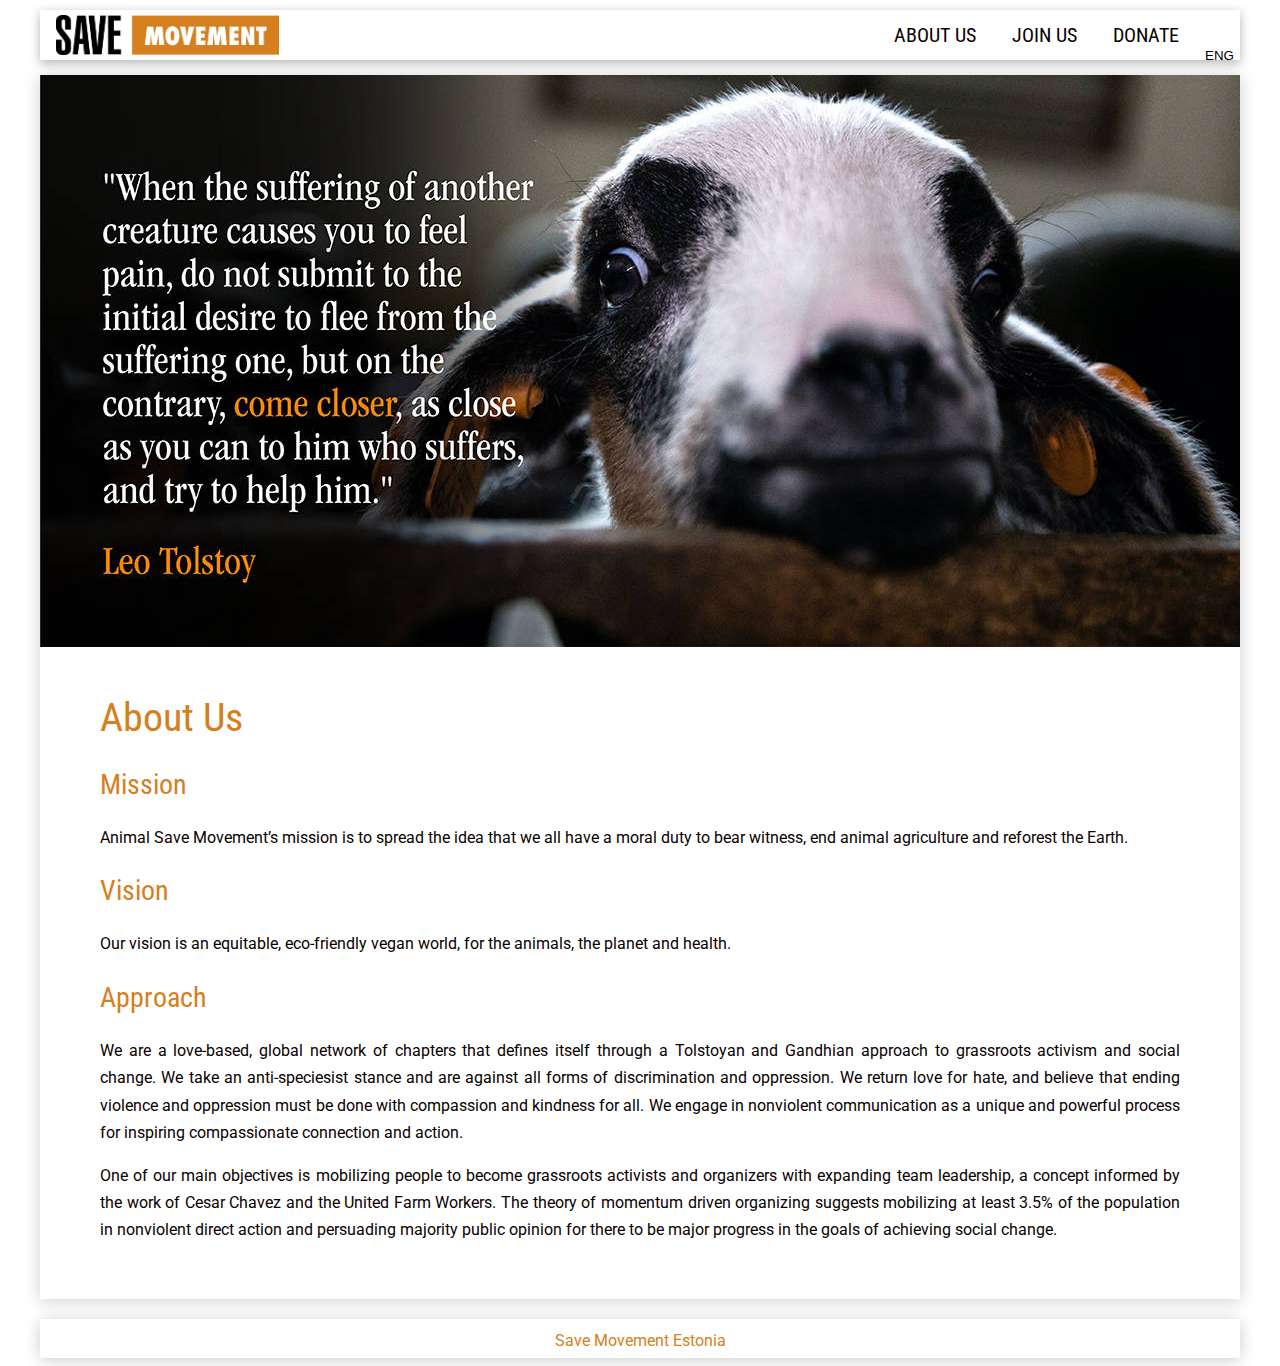
<file: index.html>
<head>
    <meta charset="utf-8">
    <meta name="viewport" content="width=device-width, initial-scale=1.0">
    <link rel="stylesheet" href="index.css">
    <link href='https://fonts.googleapis.com/css?family=Roboto+Condensed:300' rel='stylesheet' type='text/css'>
    <link href='https://fonts.googleapis.com/css?family=Roboto+Condensed:400' rel='stylesheet' type='text/css'>
    <link href='https://fonts.googleapis.com/css?family=Roboto:400' rel='stylesheet' type='text/css'>

    <title>Save Movement Estonia</title>
</head>
<body> 
<div class="content">
    <div class="topnav">
        <a href="index.html">
            <img class="logo" src="assets/logo.png" alt="Save Movement">
        </a>
        <div class="topnav-right">
            <div class="dropdown">
                <a class="dropbtn dropbtn-normal" href="about-us.html">ABOUT US</a>
                <div class="dropdown-content dropdown-content-aboutus">
                    <a href="our-demands.html">OUR DEMANDS</a><br>
                    <a href="core-values.html">CORE VALUES</a><br>
                    <a href="code-of-conduct.html">CODE OF CONDUCT</a>
                </div>
            </div> 
            <div class="dropdown">
                <a class="dropbtn dropbtn-normal" href="join-us.html">JOIN US</a>
                <div class="dropdown-content dropdown-content-joinus">
                    <a href="animal-save.html">ANIMAL SAVE</a><br>
                    <a href="climate-save.html">CLIMATE SAVE</a><br>
                    <a href="health-save.html">HEALTH SAVE</a>
                </div>
            </div>
            <div class="dropdown">
                <a class="dropbtn dropbtn-normal" href="donate.html">DONATE</a>
            </div>
            <div class="dropdown">
                <button class="dropbtn dropbtn-language">ENG</button>
                <div class="dropdown-content dropdown-content-language">
                    <a href="est/est.html">EST</a><br>
                    <a href="rus/rus.html">RUS</a>
                </div>
            </div> 
        </div>
    </div>
    <div class="page-body">
        <img src="assets/about-us/topimg.jpg" class="page-img" alt="Top Image">
        <div class="page-content">
            <div class="filler2"></div>
            <h1>About Us</h1> 
            <h2>Mission</h2>
            <p>Animal Save Movement’s mission is to spread the idea that we all have a 
            moral duty to bear witness, end animal agriculture and reforest the Earth.</p>
            <h2>Vision</h2>
            <p>Our vision is an equitable, eco-friendly vegan world, for the animals, the planet and health.</p>
            <h2>Approach</h2>
            <p>We are a love-based, global network of chapters that defines itself through a Tolstoyan and 
            Gandhian approach to grassroots activism and social change. We take an anti-speciesist stance 
            and are against all forms of discrimination and oppression. We return love for hate, and believe 
            that ending violence and oppression must be done with compassion and kindness for all. We 
            engage in nonviolent communication as a unique and powerful process for inspiring compassionate 
            connection and action.</p>
            <p>One of our main objectives is mobilizing people to become grassroots activists and organizers with 
            expanding team leadership, a concept informed by the work of Cesar Chavez and the United Farm Workers. 
            The theory of momentum driven organizing suggests mobilizing at least 3.5% of the population in 
            nonviolent direct action and persuading majority public opinion for there to be major progress 
            in the goals of achieving social change.</p>
            <div class="filler2"></div>
            <div class="filler2"></div>
        </div>
    </div>
    <div class="footer">
        <div class="footer-text">
            <a href="index.html">Save Movement Estonia</a>
        </div>
    </div>
</div>
</body>
</file>
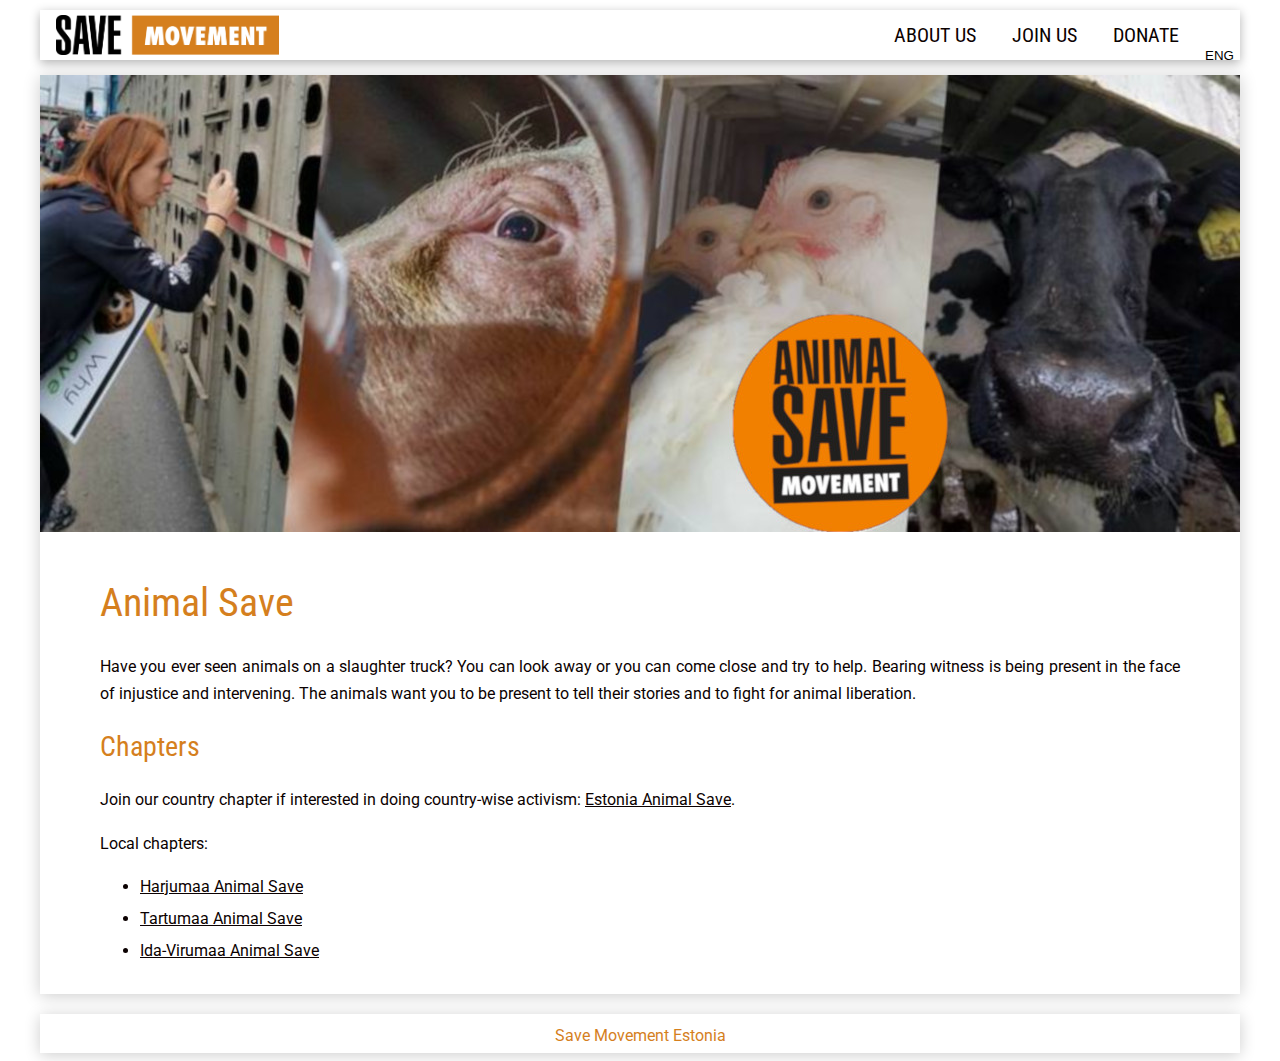
<file: animal-save.html>
<head>
    <meta charset="utf-8">
    <meta name="viewport" content="width=device-width, initial-scale=1.0">
    <link rel="stylesheet" href="index.css">
    <link href='https://fonts.googleapis.com/css?family=Roboto+Condensed:300' rel='stylesheet' type='text/css'>
    <link href='https://fonts.googleapis.com/css?family=Roboto+Condensed:400' rel='stylesheet' type='text/css'>
    <link href='https://fonts.googleapis.com/css?family=Roboto:400' rel='stylesheet' type='text/css'>

    <title>Save Movement Estonia</title>
</head>
<body> 
<div class="content">
    <div class="topnav">
        <a href="index.html">
            <img class="logo" src="assets/logo.png" alt="Save Movement">
        </a>
        <div class="topnav-right">
            <div class="dropdown">
                <a class="dropbtn dropbtn-normal" href="index.html">ABOUT US</a>
                <div class="dropdown-content dropdown-content-aboutus">
                    <a href="our-demands.html">OUR DEMANDS</a><br>
                    <a href="core-values.html">CORE VALUES</a><br>
                    <a href="code-of-conduct.html">CODE OF CONDUCT</a>
                </div>
            </div> 
            <div class="dropdown">
                <a class="dropbtn dropbtn-normal" href="join-us.html">JOIN US</a>
                <div class="dropdown-content dropdown-content-joinus">
                    <a href="animal-save.html">ANIMAL SAVE</a><br>
                    <a href="climate-save.html">CLIMATE SAVE</a><br>
                    <a href="health-save.html">HEALTH SAVE</a>
                </div>
            </div>
            <div class="dropdown">
                <a class="dropbtn dropbtn-normal" href="donate.html">DONATE</a>
            </div>
            <div class="dropdown">
                <button class="dropbtn dropbtn-language">ENG</button>
                <div class="dropdown-content dropdown-content-language">
                    <a href="est/est.html">EST</a><br>
                    <a href="rus/rus.html">RUS</a>
                </div>
            </div> 
        </div>
    </div>
    <div class="page-body">
        <img src="assets/join-us/topimg2.jpg" class="page-img" alt="Top Image">
        <div class="page-content">
            <div class="filler2"></div>
            <h1>Animal Save</h1>
            <p>Have you ever seen animals on a slaughter truck? You can look away or you can come close and try to help.
            Bearing witness is being present in the face of injustice and intervening. The animals want you to be present 
            to tell their stories and to fight for animal liberation.</p>
            <h2>Chapters</h2>
            <p>Join our country chapter if interested in doing country-wise activism: <a href="https://www.facebook.com/groups/360674252327394/">Estonia Animal Save</a>.</p>
            <p>Local chapters:</p>
            <ul class="font16 bmargin10">
                <li class="bmargin5"><a href="https://www.facebook.com/groups/546748536768810/">Harjumaa Animal Save</a></li>
                <li class="bmargin5"><a href="https://www.facebook.com/groups/343475607447198/">Tartumaa Animal Save</a></li>
                <li class="bmargin5"><a href="https://www.facebook.com/groups/1889071734604486/">Ida-Virumaa Animal Save</a></li>
            </ul>
            <div class="filler2"></div>
        </div>
    </div>
    <div class="footer">
        <div class="footer-text" >
            <a href="index.html">Save Movement Estonia</a>
        </div>
    </div>
</div>
</body>
</file>
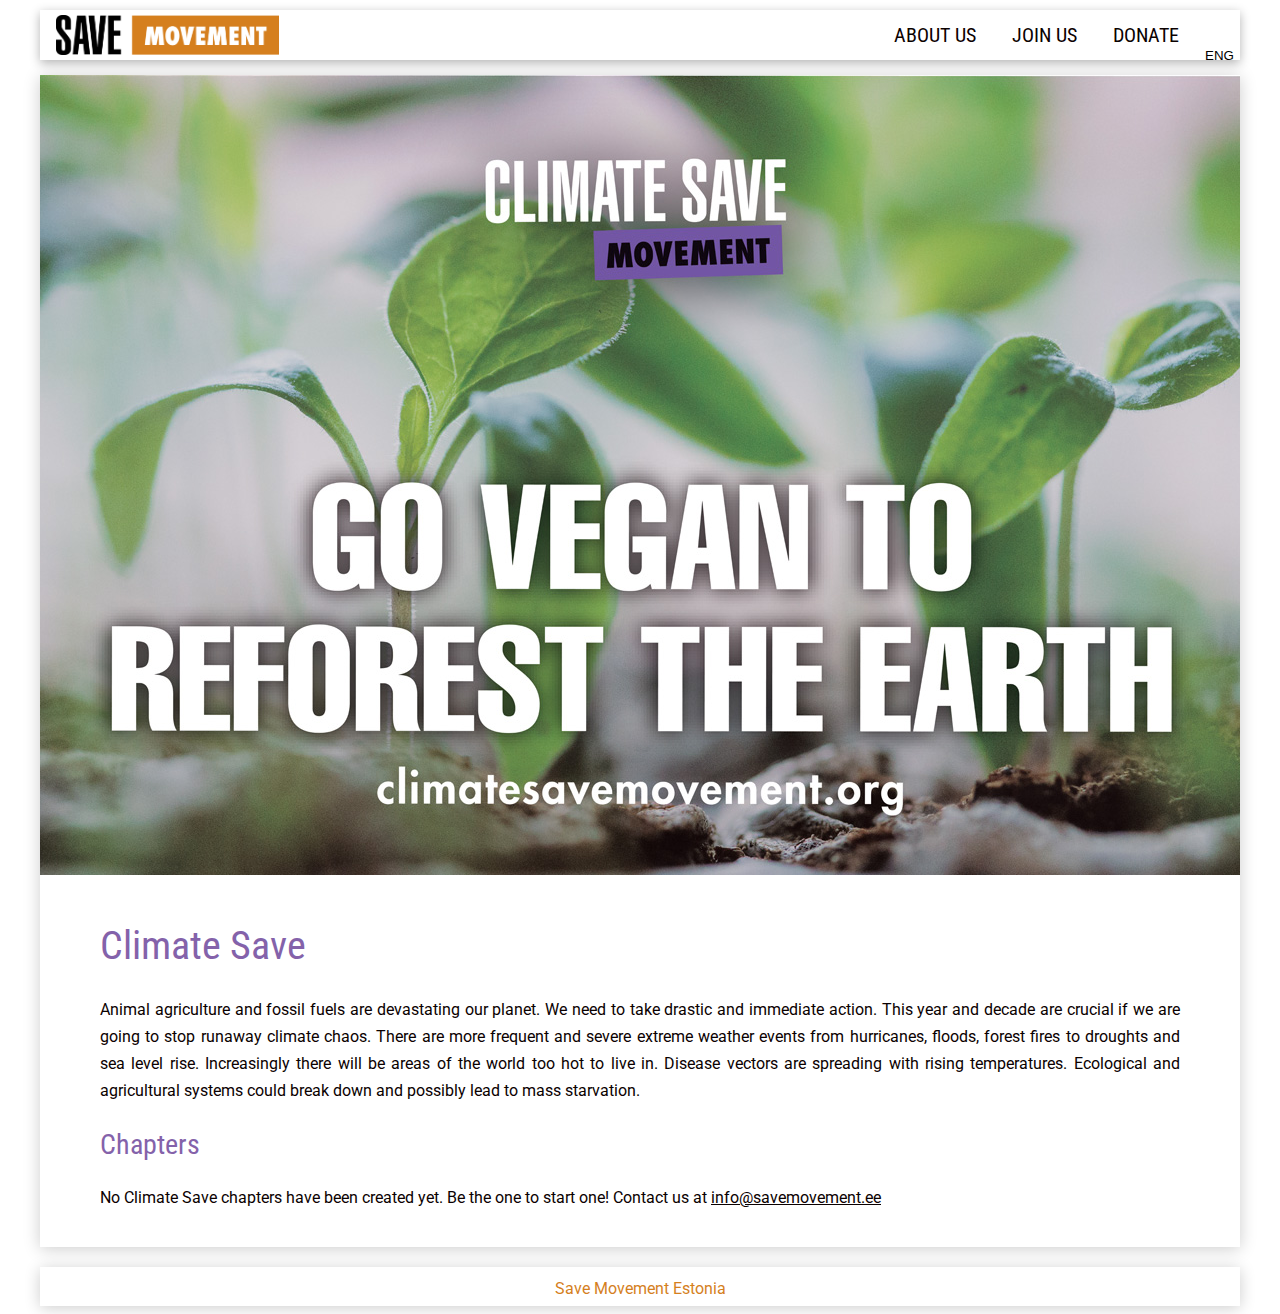
<file: climate-save.html>
<head>
    <meta charset="utf-8">
    <meta name="viewport" content="width=device-width, initial-scale=1.0">
    <link rel="stylesheet" href="index.css">
    <link href='https://fonts.googleapis.com/css?family=Roboto+Condensed:300' rel='stylesheet' type='text/css'>
    <link href='https://fonts.googleapis.com/css?family=Roboto+Condensed:400' rel='stylesheet' type='text/css'>
    <link href='https://fonts.googleapis.com/css?family=Roboto:400' rel='stylesheet' type='text/css'>

    <title>Save Movement Estonia</title>
</head>
<body> 
<div class="content">
    <div class="topnav">
        <a href="index.html">
            <img class="logo" src="assets/logo.png" alt="Save Movement">
        </a>
        <div class="topnav-right">
            <div class="dropdown">
                <a class="dropbtn dropbtn-normal" href="index.html">ABOUT US</a>
                <div class="dropdown-content dropdown-content-aboutus">
                    <a href="our-demands.html">OUR DEMANDS</a><br>
                    <a href="core-values.html">CORE VALUES</a><br>
                    <a href="code-of-conduct.html">CODE OF CONDUCT</a>
                </div>
            </div> 
            <div class="dropdown">
                <a class="dropbtn dropbtn-normal" href="join-us.html">JOIN US</a>
                <div class="dropdown-content dropdown-content-joinus">
                    <a href="animal-save.html">ANIMAL SAVE</a><br>
                    <a href="climate-save.html">CLIMATE SAVE</a><br>
                    <a href="health-save.html">HEALTH SAVE</a>
                </div>
            </div>
            <div class="dropdown">
                <a class="dropbtn dropbtn-normal" href="donate.html">DONATE</a>
            </div>
            <div class="dropdown">
                <button class="dropbtn dropbtn-language">ENG</button>
                <div class="dropdown-content dropdown-content-language">
                    <a href="est/est.html">EST</a><br>
                    <a href="rus/rus.html">RUS</a>
                </div>
            </div> 
        </div>
    </div>
    <div class="page-body">
        <img src="assets/join-us/topimg3.jpg" class="page-img" alt="Top Image">
        <div class="page-content">
            <div class="filler2"></div>
            <h1 class="purple">Climate Save</h1>
            <p>Animal agriculture and fossil fuels are devastating our planet. We need 
            to take drastic and immediate action. This year and decade are crucial if 
            we are going to stop runaway climate chaos. There are more frequent and 
            severe extreme weather events from hurricanes, floods, forest fires to droughts 
            and sea level rise. Increasingly there will be areas of the world too hot to live in. 
            Disease vectors are spreading with rising temperatures. Ecological and agricultural 
            systems could break down and possibly lead to mass starvation.</p>
            <h2 class="purple">Chapters</h2>
            <p>No Climate Save chapters have been created yet. Be the one to start one! Contact us at <a href = "mailto: info@savemovement.ee">info@savemovement.ee</a></p>
            <div class="filler2"></div>
        </div>
    </div>
    <div class="footer">
        <div class="footer-text" >
            <a href="index.html">Save Movement Estonia</a>
        </div>
    </div>
</div>
</body>
</file>
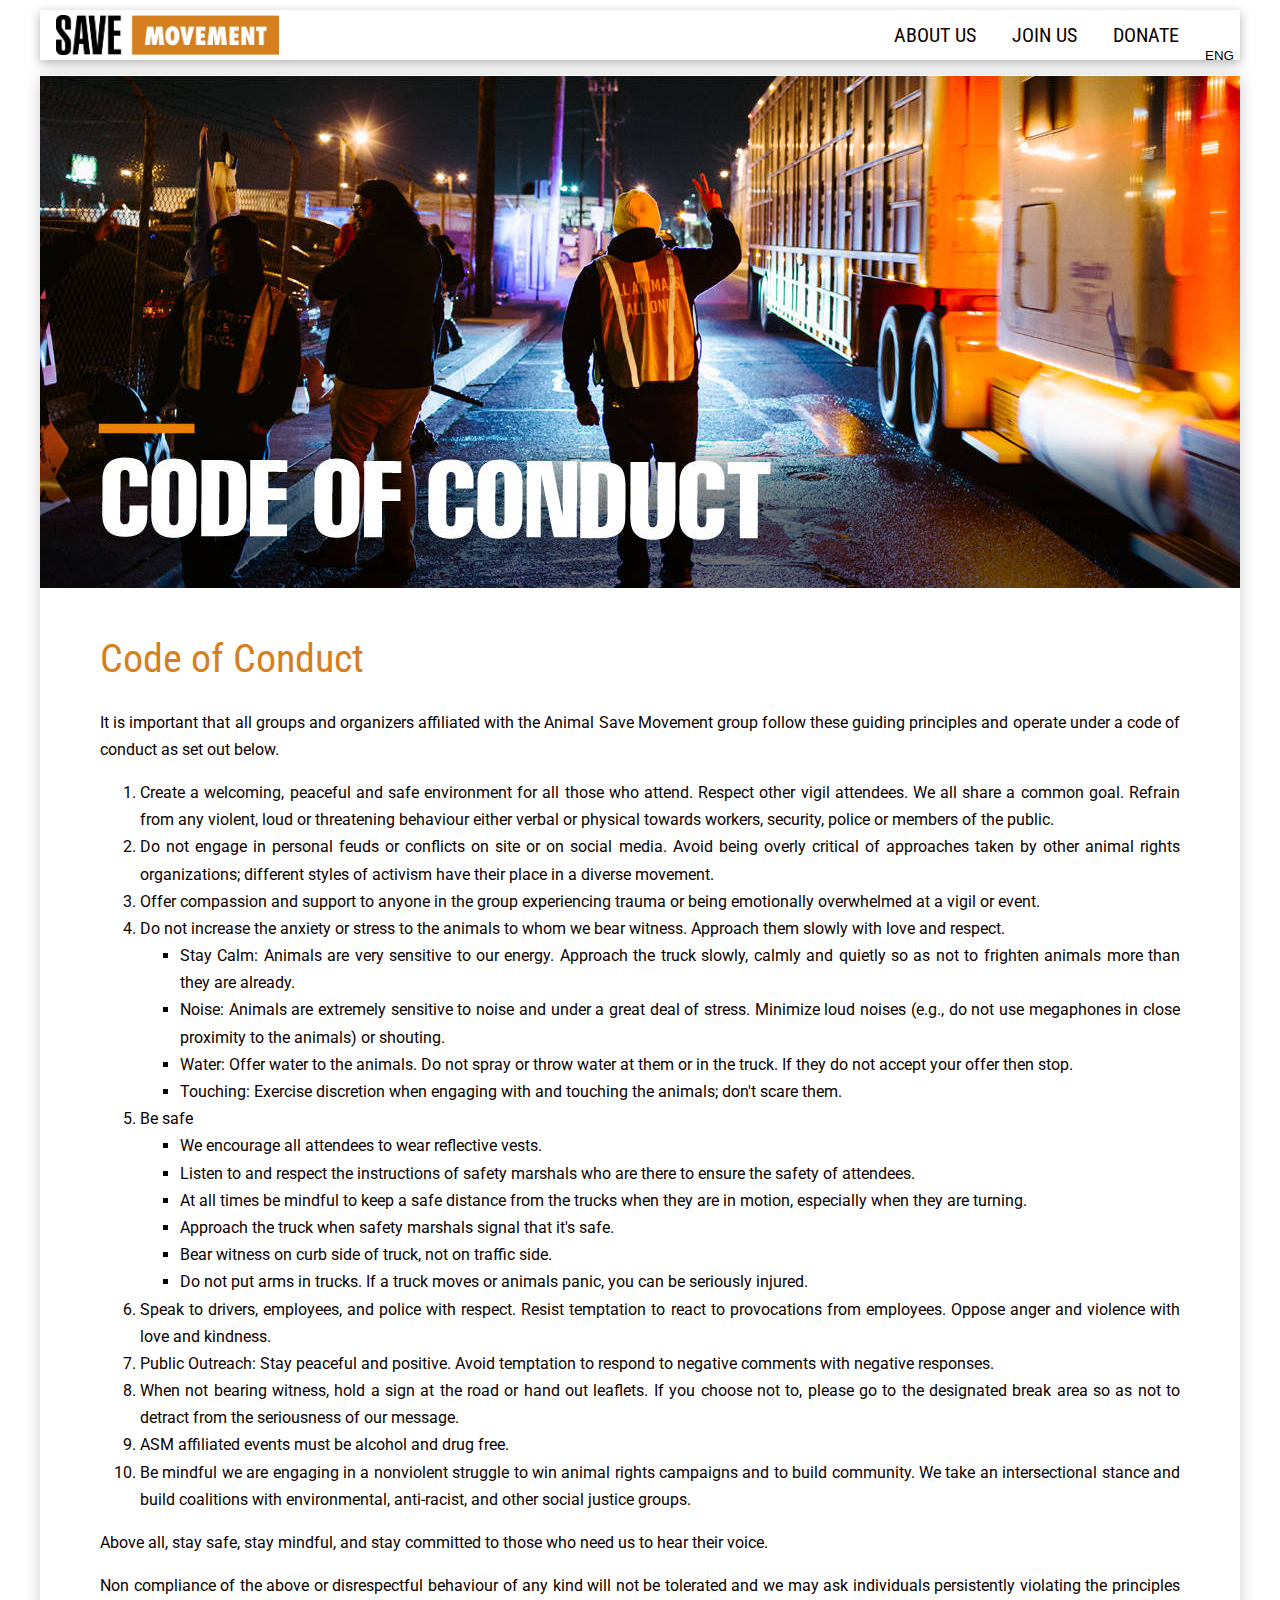
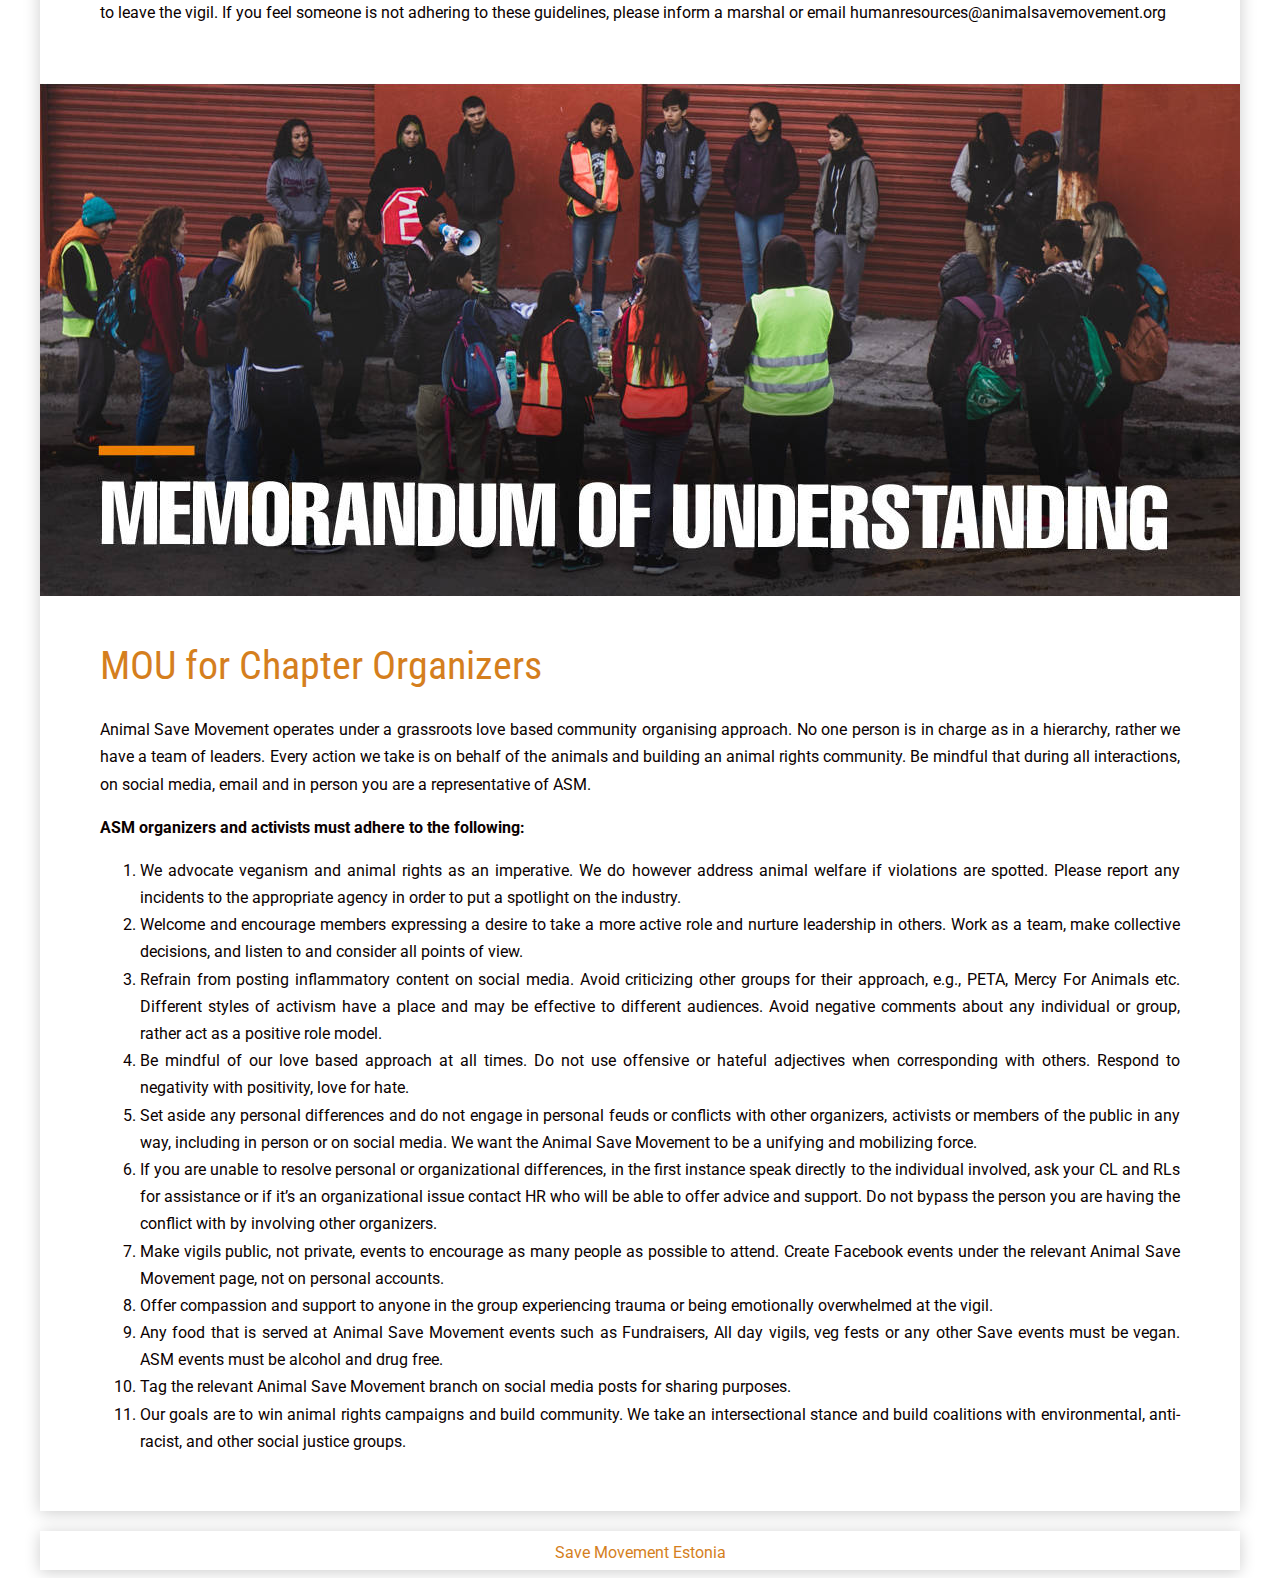
<file: code-of-conduct.html>
<head>
    <meta charset="utf-8">
    <meta name="viewport" content="width=device-width, initial-scale=1.0">
    <link rel="stylesheet" href="index.css">
    <link href='https://fonts.googleapis.com/css?family=Roboto+Condensed:300' rel='stylesheet' type='text/css'>
    <link href='https://fonts.googleapis.com/css?family=Roboto+Condensed:400' rel='stylesheet' type='text/css'>
    <link href='https://fonts.googleapis.com/css?family=Roboto:400' rel='stylesheet' type='text/css'>
    <link href="https://fonts.googleapis.com/css2?family=Roboto:wght@700&display=swap" rel="stylesheet"> 
    <title>Save Movement Estonia</title>
</head>
<body> 
<div class="content">
    <div class="topnav">
        <a href="index.html">
            <img class="logo" src="assets/logo.png" alt="Save Movement">
        </a>
        <div class="topnav-right">
            <div class="dropdown">
                <a class="dropbtn dropbtn-normal" href="index.html">ABOUT US</a>
                <div class="dropdown-content dropdown-content-aboutus">
                    <a href="our-demands.html">OUR DEMANDS</a><br>
                    <a href="core-values.html">CORE VALUES</a><br>
                    <a href="code-of-conduct.html">CODE OF CONDUCT</a>
                </div>
            </div> 
            <div class="dropdown">
                <a class="dropbtn dropbtn-normal" href="join-us.html">JOIN US</a>
                <div class="dropdown-content dropdown-content-joinus">
                    <a href="animal-save.html">ANIMAL SAVE</a><br>
                    <a href="climate-save.html">CLIMATE SAVE</a><br>
                    <a href="health-save.html">HEALTH SAVE</a>
                </div>
            </div>
            <div class="dropdown">
                <a class="dropbtn dropbtn-normal" href="donate.html">DONATE</a>
            </div>
            <div class="dropdown">
                <button class="dropbtn dropbtn-language">ENG</button>
                <div class="dropdown-content dropdown-content-language">
                    <a href="est/est.html">EST</a><br>
                    <a href="rus/rus.html">RUS</a>
                </div>
            </div> 
        </div>
    </div>
    <div class="page-body">
        <img src="assets/code-of-conduct/topimg.jpg" class="page-img" alt="Top Image">
        <div class="page-content justify">
            <div class="filler2"></div>
            <h1>Code of Conduct</h1>
            <p>It is important that all groups and organizers affiliated with the Animal 
            Save Movement group follow these guiding principles and operate under a 
            code of conduct as set out below.</p>
            <ol class="font16">
                <li>
                    <span>Create a welcoming, peaceful and safe environment for all those who attend. Respect 
                    other vigil attendees. We all share a common goal. Refrain from any violent, loud or 
                    threatening behaviour either verbal or physical towards workers, security, police or 
                    members of the public.</span>
                </li>
                <li>
                    <span>Do not engage in personal feuds or conflicts on site or on social media. 
                    Avoid being overly critical of approaches taken by other animal rights 
                    organizations; different styles of activism have their place in a diverse 
                    movement.</span> 
                </li>
                <li>
                    <span>Offer compassion and support to anyone in the group experiencing trauma or being 
                    emotionally overwhelmed at a vigil or event.</span>
                </li>
                <li>
                    <span>Do not increase the anxiety or stress to the animals to whom we bear witness. 
                    Approach them slowly with love and respect. </span>  
                </li>
                <ul class="squares font16">
                    <li>
                        <span>Stay Calm: Animals are very sensitive to our energy. Approach the truck slowly, 
                        calmly and quietly so as not to frighten animals more than they are already.</span>
                    </li>
                    <li>
                        <span>Noise: Animals are extremely sensitive to noise and under a great deal of stress. 
                        Minimize loud noises (e.g., do not use megaphones in close proximity to the animals) or 
                        shouting.</span>
                    </li>
                    <li>
                        <span>Water: Offer water to the animals. Do not spray or throw water at them or in the 
                        truck. If they do not accept your offer then stop.</span>
                    </li>
                    <li>
                        <span>Touching: Exercise discretion when engaging with and touching the animals; don't 
                        scare them.</span>
                    </li>
                </ul>
                <li>
                    <span>Be safe</span>  
                </li>
                <ul class="squares font16">
                    <li>
                        <span>We encourage all attendees to wear reflective vests.</span>
                    </li>
                    <li>
                        <span>Listen to and respect the instructions of safety marshals who are there to 
                        ensure the safety of attendees.</span>
                    </li>
                    <li>
                        <span>At all times be mindful to keep a safe distance from the trucks when they are 
                        in motion, especially when they are turning.</span>
                    </li>
                    <li>
                        <span>Approach the truck when safety marshals signal that it's safe.</span>
                    </li>
                    <li>
                        <span>Bear witness on curb side of truck, not on traffic side.</span>
                    </li>
                    <li>
                        <span>Do not put arms in trucks. If a truck moves or animals panic, you can be 
                        seriously injured.</span>
                    </li>
                </ul>
                <li>
                    <span>Speak to drivers, employees, and police with respect. Resist temptation to react 
                    to provocations from employees. Oppose anger and violence with love and kindness.</span>  
                </li>
                <li>
                    <span>Public Outreach: Stay peaceful and positive. Avoid temptation to respond to 
                    negative comments with negative responses.</span>  
                </li>
                <li>
                    <span>When not bearing witness, hold a sign at the road or hand out leaflets. If you 
                    choose not to, please go to the designated break area so as not to detract from the 
                    seriousness of our message.</span>  
                </li>
                <li>
                    <span>ASM affiliated events must be alcohol and drug free.</span>  
                </li>
                <li>
                    <span>Be mindful we are engaging in a nonviolent struggle to win animal rights 
                    campaigns and to build community. We take an intersectional stance and build coalitions 
                    with environmental, anti-racist, and other social justice groups.</span>  
                </li>
            </ol>
            <p>Above all, stay safe, stay mindful, and stay committed to those who need us to hear their voice.</p>
            <p>Non compliance of the above or disrespectful behaviour of any kind will not be tolerated and we may 
            ask individuals persistently violating the principles to leave the vigil. If you feel someone is not 
            adhering to these guidelines, please inform a marshal or email humanresources@animalsavemovement.org</p>
            <div class="filler2"></div>
        </div>
        <img src="assets/code-of-conduct/topimg2.jpg" class="page-img" alt="Top Image">
        <div class="page-content justify">
            <div class="filler2"></div>
            <h1>MOU for Chapter Organizers</h1>
            <p>Animal Save Movement operates under a grassroots love based community organising approach. No one 
            person is in charge as in a hierarchy, rather we have a team of leaders. Every action we take is on 
            behalf of the animals and building an animal rights community. Be mindful that during all interactions, 
            on social media, email and in person you are a representative of ASM.</p>
            <p><b>ASM organizers and activists must adhere to the following:</b></p>
            <ol class="font16">
                <li>We advocate veganism and animal rights as an imperative. We do however address animal welfare 
                    if violations are spotted. Please report any incidents to the appropriate agency in order to 
                    put a spotlight on the industry.
                </li>
                <li>Welcome and encourage members expressing a desire to take a more active role and nurture 
                    leadership in others. Work as a team, make collective decisions, and listen to and consider 
                    all points of view.
                </li>
                <li>Refrain from posting inflammatory content on social media. Avoid criticizing other groups for 
                    their approach, e.g., PETA, Mercy For Animals etc. Different styles of activism have a place and 
                    may be effective to different audiences. Avoid negative comments about any individual or group, 
                    rather act as a positive role model.
                </li>
                <li>Be mindful of our love based approach at all times. Do not use offensive or hateful adjectives 
                    when corresponding with others. Respond to negativity with positivity, love for hate.

                </li>
                <li>Set aside any personal differences and do not engage in personal feuds or conflicts with other 
                    organizers, activists or members of the public in any way, including in person or on social media. 
                    We want the Animal Save Movement to be a unifying and mobilizing force.
                </li>
                <li>If you are unable to resolve personal or organizational differences, in the first instance speak 
                    directly to the individual involved, ask your CL and RLs for assistance or if it’s an organizational 
                    issue contact HR who will be able to offer advice and support. Do not bypass the person you are 
                    having the conflict with by involving other organizers.
                </li>
                <li>Make vigils public, not private, events to encourage as many people as possible to attend. Create 
                    Facebook events under the relevant Animal Save Movement page, not on personal accounts.
                </li>
                <li>Offer compassion and support to anyone in the group experiencing trauma or being emotionally 
                    overwhelmed at the vigil.
                </li>
                <li>Any food that is served at Animal Save Movement events such as Fundraisers, All day vigils, 
                    veg fests or any other Save events must be vegan. ASM events must be alcohol and drug free.
                </li>
                <li>Tag the relevant Animal Save Movement branch on social media posts for sharing purposes.
                </li>
                <li>Our goals are to win animal rights campaigns and build community. We take an intersectional 
                    stance and build coalitions with environmental, anti-racist, and other social justice groups.
                </li>
            </ol>
            <div class="filler2"></div>
            <div class="filler2"></div>

        </div>
    </div>
    <div class="footer">
        <div class="footer-text" >
            <a href="index.html">Save Movement Estonia</a>
        </div>
    </div>
</div>
</body>
</file>
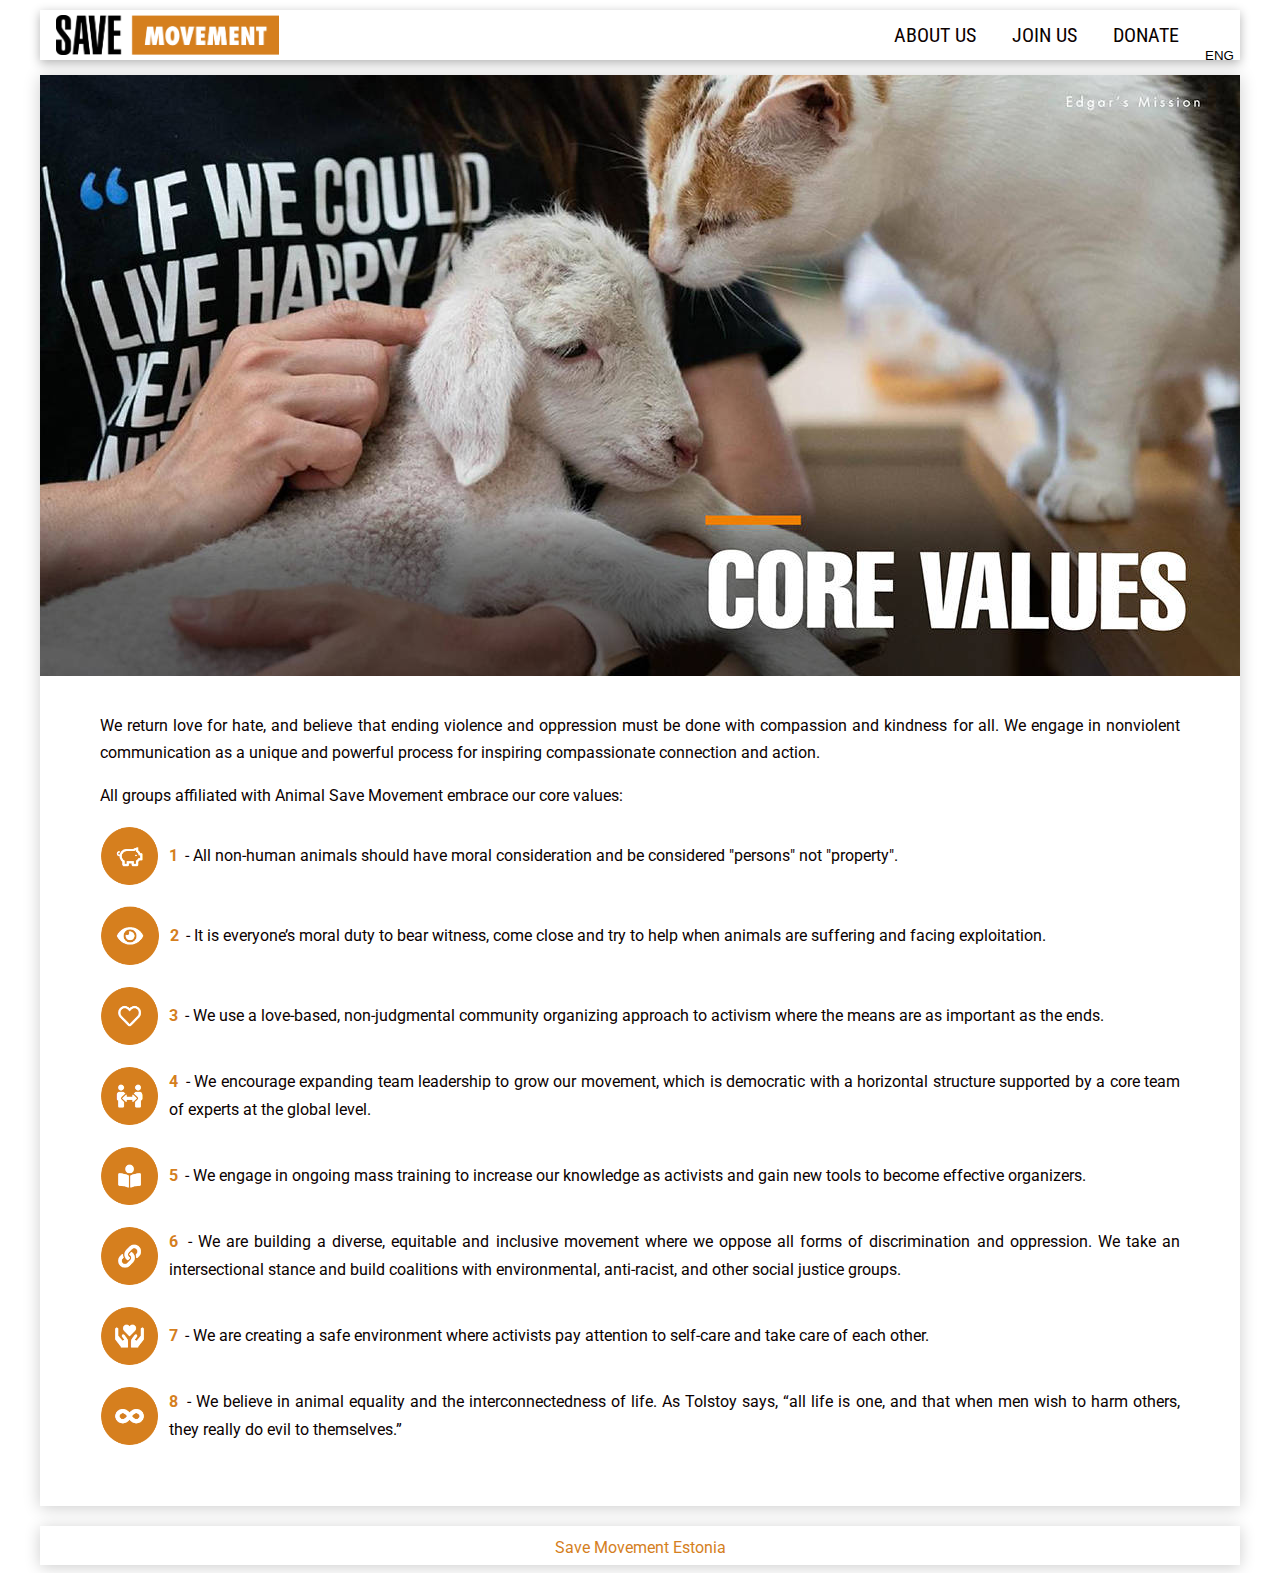
<file: core-values.html>
<head>
    <meta charset="utf-8">
    <meta name="viewport" content="width=device-width, initial-scale=1.0">
    <link rel="stylesheet" href="index.css">
    <link href='https://fonts.googleapis.com/css?family=Roboto+Condensed:300' rel='stylesheet' type='text/css'>
    <link href='https://fonts.googleapis.com/css?family=Roboto+Condensed:400' rel='stylesheet' type='text/css'>
    <link href='https://fonts.googleapis.com/css?family=Roboto:400' rel='stylesheet' type='text/css'>
    <link href="https://fonts.googleapis.com/css2?family=Roboto:wght@700&display=swap" rel="stylesheet"> 
    <title>Save Movement Estonia</title>
</head>
<body> 
<div class="content">
    <div class="topnav">
        <a href="index.html">
            <img class="logo" src="assets/logo.png" alt="Save Movement">
        </a>
        <div class="topnav-right">
            <div class="dropdown">
                <a class="dropbtn dropbtn-normal" href="index.html">ABOUT US</a>
                <div class="dropdown-content dropdown-content-aboutus">
                    <a href="our-demands.html">OUR DEMANDS</a><br>
                    <a href="core-values.html">CORE VALUES</a><br>
                    <a href="code-of-conduct.html">CODE OF CONDUCT</a>
                </div>
            </div> 
            <div class="dropdown">
                <a class="dropbtn dropbtn-normal" href="join-us.html">JOIN US</a>
                <div class="dropdown-content dropdown-content-joinus">
                    <a href="animal-save.html">ANIMAL SAVE</a><br>
                    <a href="climate-save.html">CLIMATE SAVE</a><br>
                    <a href="health-save.html">HEALTH SAVE</a>
                </div>
            </div>
            <div class="dropdown">
                <a class="dropbtn dropbtn-normal" href="donate.html">DONATE</a>
            </div>
            <div class="dropdown">
                <button class="dropbtn dropbtn-language">ENG</button>
                <div class="dropdown-content dropdown-content-language">
                    <a href="est/est.html">EST</a><br>
                    <a href="rus/rus.html">RUS</a>
                </div>
            </div> 
        </div>
    </div>
    <div class="page-body">
        <img src="assets/core-values/topimg.jpg" class="page-img" alt="Top Image">
        <div class="page-content">
            <div class="filler2"></div>
            <p>We return love for hate, and believe that ending violence and oppression must be done with 
            compassion and kindness for all. We engage in nonviolent communication as a unique and powerful 
            process for inspiring compassionate connection and action.</p>
            <p>All groups affiliated with Animal Save Movement embrace our core values:</p>
            <div class="wrap">
                <img src="assets/core-values/1.png" alt="1" height=60px class="cv-first">
                <div>
                    <span class="orange verybold pad1 cv-second">1</span>
                    <span class="pad1"> - All non-human animals should have moral consideration and be considered 
                    "persons" not "property".</span>
                </div>
            </div>
            <div class="filler2"></div>
            <div class="wrap">
                <img src="assets/core-values/2.png" alt="2" height=60px class="cv-first">
                <div>
                    <span class="orange verybold pad1 cv-second">2</span>
                    <span class="pad1"> - It is everyone’s moral duty to bear witness, come close and try to 
                    help when animals are suffering and facing exploitation.</span>
                </div>
            </div>
            <div class="filler2"></div>
            <div class="wrap">
                <img src="assets/core-values/3.png" alt="3" height=60px class="cv-first">
                <div>
                    <span class="orange verybold pad1 cv-second">3</span>
                    <span class="pad1"> - We use a love-based, non-judgmental community organizing approach 
                    to activism where the means are as important as the ends.</span>
                </div>
            </div>
            <div class="filler2"></div>
            <div class="wrap">
                <img src="assets/core-values/4.png" alt="4" height=60px class="cv-first">
                <div>
                    <span class="orange verybold pad1 cv-second">4</span>
                    <span class="pad1"> - We encourage expanding team leadership to grow our movement, which 
                    is democratic with a horizontal structure supported by a core team of experts at the 
                    global level.</span>
                </div>
            </div>
            <div class="filler2"></div>
            <div class="wrap">
                <img src="assets/core-values/5.png" alt="5" height=60px class="cv-first">
                <div>
                    <span class="orange verybold pad1 cv-second">5</span>
                    <span class="pad1"> - We engage in ongoing mass training to increase our knowledge as 
                    activists and gain new tools to become effective organizers.</span>
                </div>
            </div>
            <div class="filler2"></div>
            <div class="wrap">
                <img src="assets/core-values/6.png" alt="6" height=60px class="cv-first">
                <div>
                    <span class="orange verybold pad1 cv-second">6</span>
                    <span class="pad1"> - We are building a diverse, equitable and inclusive movement where 
                    we oppose all forms of discrimination and oppression. We take an intersectional 
                    stance and build coalitions with environmental, anti-racist, and other social 
                    justice groups.</span>
                </div>
            </div>
            <div class="filler2"></div>
            <div class="wrap">
                <img src="assets/core-values/7.png" alt="7" height=60px class="cv-first">
                <div>
                    <span class="orange verybold pad1 cv-second">7</span>
                    <span class="pad1"> - We are creating a safe environment where activists pay attention 
                    to self-care and take care of each other.</span>
                </div>
            </div>
            <div class="filler2"></div>
            <div class="wrap">
                <img src="assets/core-values/8.png" alt="8" height=60px class="cv-first">
                <div>
                    <span class="orange verybold pad1 cv-second">8</span>
                    <span class="pad1"> - We believe in animal equality and the interconnectedness of life. 
                    As Tolstoy says, “all life is one, and that when men wish to harm others, they really 
                    do evil to themselves.”</span>
                </div>
            </div>
            <div class="filler2"></div>
            <div class="filler3"></div>
        </div>
    </div>
    <div class="footer">
        <div class="footer-text" >
            <a href="index.html">Save Movement Estonia</a>
        </div>
    </div>
</div>
</body>
</file>
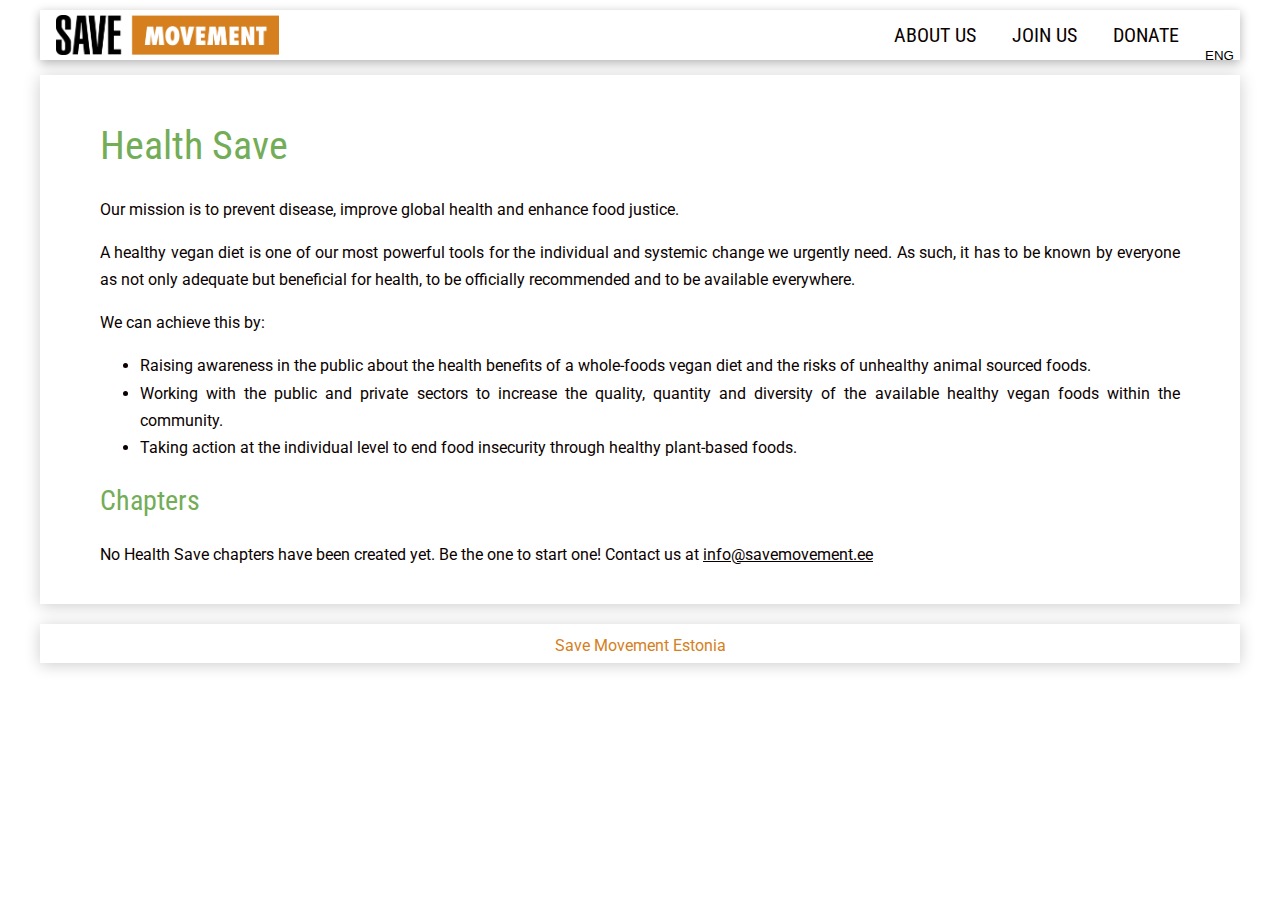
<file: health-save.html>
<head>
    <meta charset="utf-8">
    <meta name="viewport" content="width=device-width, initial-scale=1.0">
    <link rel="stylesheet" href="index.css">
    <link href='https://fonts.googleapis.com/css?family=Roboto+Condensed:300' rel='stylesheet' type='text/css'>
    <link href='https://fonts.googleapis.com/css?family=Roboto+Condensed:400' rel='stylesheet' type='text/css'>
    <link href='https://fonts.googleapis.com/css?family=Roboto:400' rel='stylesheet' type='text/css'>

    <title>Save Movement Estonia</title>
</head>
<body> 
<div class="content">
    <div class="topnav">
        <a href="index.html">
            <img class="logo" src="assets/logo.png" alt="Save Movement">
        </a>
        <div class="topnav-right">
            <div class="dropdown">
                <a class="dropbtn dropbtn-normal" href="index.html">ABOUT US</a>
                <div class="dropdown-content dropdown-content-aboutus">
                    <a href="our-demands.html">OUR DEMANDS</a><br>
                    <a href="core-values.html">CORE VALUES</a><br>
                    <a href="code-of-conduct.html">CODE OF CONDUCT</a>
                </div>
            </div> 
            <div class="dropdown">
                <a class="dropbtn dropbtn-normal" href="join-us.html">JOIN US</a>
                <div class="dropdown-content dropdown-content-joinus">
                    <a href="animal-save.html">ANIMAL SAVE</a><br>
                    <a href="climate-save.html">CLIMATE SAVE</a><br>
                    <a href="health-save.html">HEALTH SAVE</a>
                </div>
            </div>
            <div class="dropdown">
                <a class="dropbtn dropbtn-normal" href="donate.html">DONATE</a>
            </div>
            <div class="dropdown">
                <button class="dropbtn dropbtn-language">ENG</button>
                <div class="dropdown-content dropdown-content-language">
                    <a href="est/est.html">EST</a><br>
                    <a href="rus/rus.html">RUS</a>
                </div>
            </div> 
        </div>
    </div>
    <div class="page-body">
        <div class="page-content">
            <div class="filler2"></div>
            <h1 class="green">Health Save</h1>
            <p>Our mission is to prevent disease, improve global health and enhance food justice.</p>    
            <p>A healthy vegan diet is one of our most powerful tools for the individual and systemic change 
            we urgently need. As such, it has to be known by everyone as not only adequate but beneficial for 
            health, to be officially recommended and to be available everywhere.</p>
            <p>We can achieve this by:</p>
            <ul>
                <li>Raising awareness in the public about the health benefits of a whole-foods vegan diet and the risks of unhealthy animal sourced foods.</li>
                <li>Working with the public and private sectors to increase the quality, quantity and diversity of the available healthy vegan foods within the community.</li>
                <li>Taking action at the individual level to end food insecurity through healthy plant-based foods.</li>
            </ul>
            <h2 class="green">Chapters</h2>
            <p>No Health Save chapters have been created yet. Be the one to start one! Contact us at <a href = "mailto: info@savemovement.ee">info@savemovement.ee</a></p>
            <div class="filler2"></div>
        </div>
    </div>
    <div class="footer">
        <div class="footer-text" >
            <a href="index.html">Save Movement Estonia</a>
        </div>
    </div>
</div>
</body>
</file>
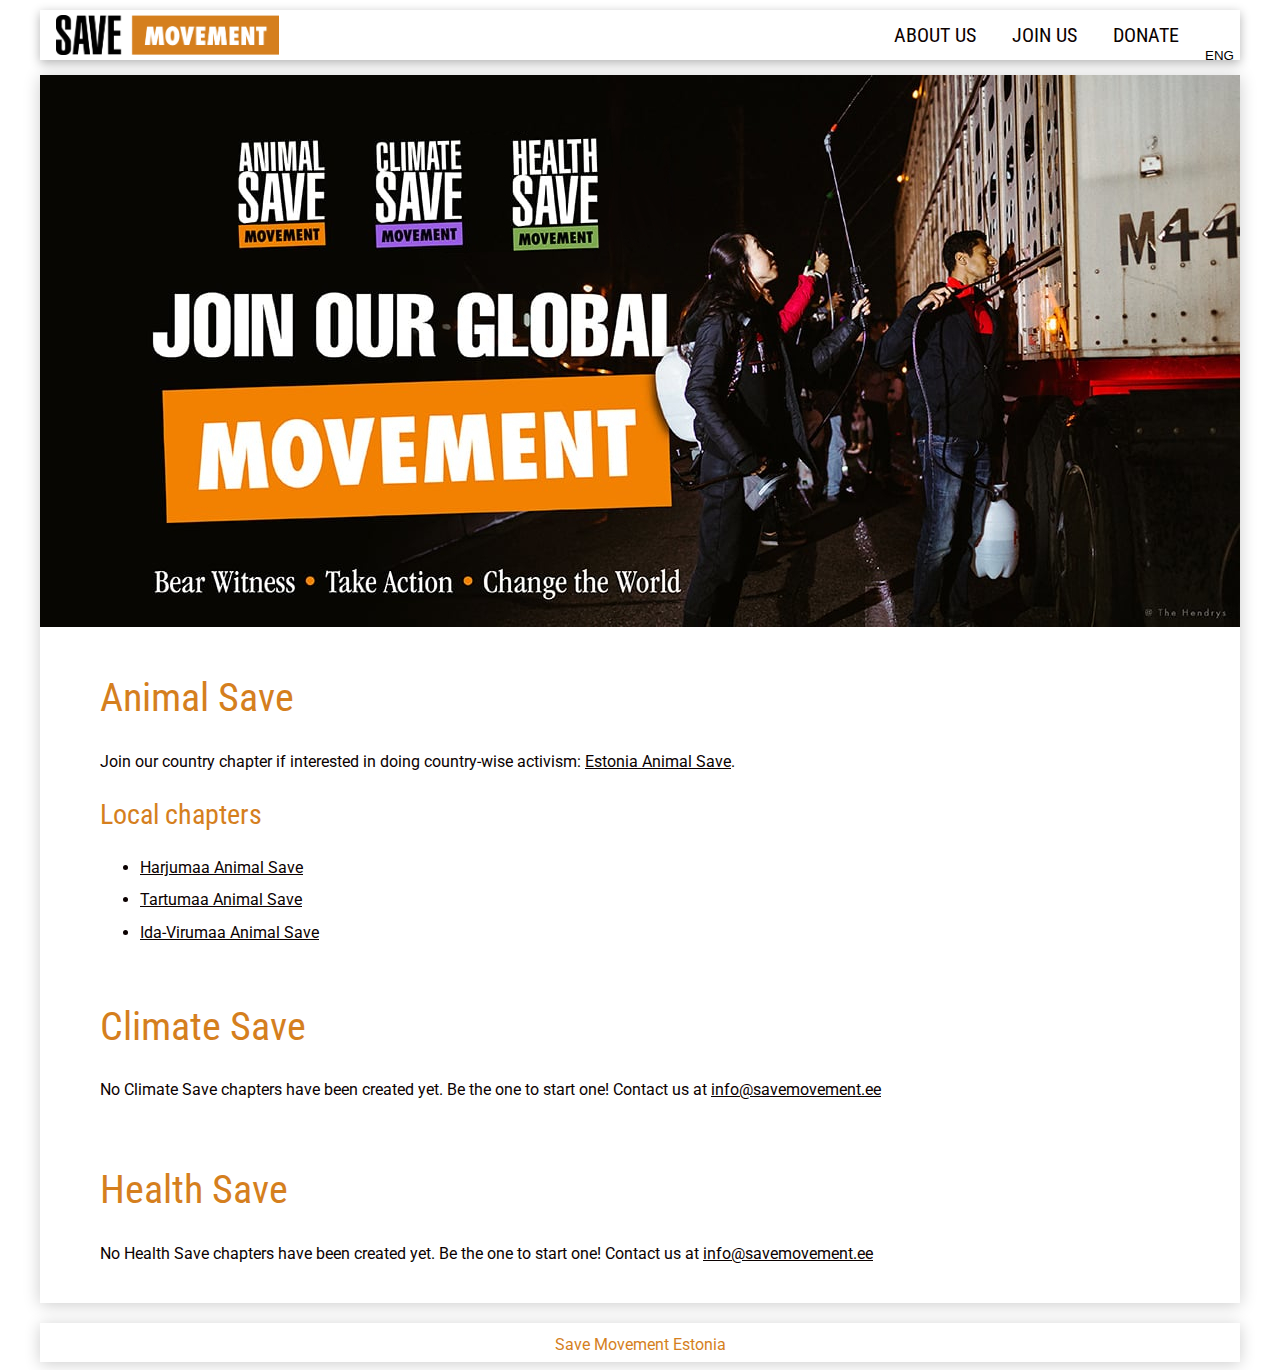
<file: join-us.html>
<head>
    <meta charset="utf-8">
    <meta name="viewport" content="width=device-width, initial-scale=1.0">
    <link rel="stylesheet" href="index.css">
    <link href='https://fonts.googleapis.com/css?family=Roboto+Condensed:300' rel='stylesheet' type='text/css'>
    <link href='https://fonts.googleapis.com/css?family=Roboto+Condensed:400' rel='stylesheet' type='text/css'>
    <link href='https://fonts.googleapis.com/css?family=Roboto:400' rel='stylesheet' type='text/css'>

    <title>Save Movement Estonia</title>
</head>
<body> 
<div class="content">
    <div class="topnav">
        <a href="index.html">
            <img class="logo" src="assets/logo.png" alt="Save Movement">
        </a>
        <div class="topnav-right">
            <div class="dropdown">
                <a class="dropbtn dropbtn-normal" href="index.html">ABOUT US</a>
                <div class="dropdown-content dropdown-content-aboutus">
                    <a href="our-demands.html">OUR DEMANDS</a><br>
                    <a href="core-values.html">CORE VALUES</a><br>
                    <a href="code-of-conduct.html">CODE OF CONDUCT</a>
                </div>
            </div> 
            <div class="dropdown">
                <a class="dropbtn dropbtn-normal" href="join-us.html">JOIN US</a>
                <div class="dropdown-content dropdown-content-joinus">
                    <a href="animal-save.html">ANIMAL SAVE</a><br>
                    <a href="climate-save.html">CLIMATE SAVE</a><br>
                    <a href="health-save.html">HEALTH SAVE</a>
                </div>
            </div>
            <div class="dropdown">
                <a class="dropbtn dropbtn-normal" href="donate.html">DONATE</a>
            </div>
            <div class="dropdown">
                <button class="dropbtn dropbtn-language">ENG</button>
                <div class="dropdown-content dropdown-content-language">
                    <a href="est/est.html">EST</a><br>
                    <a href="rus/rus.html">RUS</a>
                </div>
            </div> 
        </div>
    </div>
    <div class="page-body">
        <img src="assets/join-us/topimg.jpg" class="page-img" alt="Top Image">
        <div class="page-content">
            <div class="filler2"></div>
            <h1>Animal Save</h1>
            <p>Join our country chapter if interested in doing country-wise activism: <a href="https://www.facebook.com/groups/360674252327394/">Estonia Animal Save</a>.</p>
            <h2>Local chapters</h2>
            <ul class="font16 bmargin10">
                <li class="bmargin5"><a href="https://www.facebook.com/groups/546748536768810/">Harjumaa Animal Save</a></li>
                <li class="bmargin5"><a href="https://www.facebook.com/groups/343475607447198/">Tartumaa Animal Save</a></li>
                <li class="bmargin5"><a href="https://www.facebook.com/groups/1889071734604486/">Ida-Virumaa Animal Save</a></li>
            </ul>
            <div class="filler2"></div>
            <h1>Climate Save</h1>
            <p>No Climate Save chapters have been created yet. Be the one to start one! Contact us at <a href = "mailto: info@savemovement.ee">info@savemovement.ee</a></p>
            <div class="filler2"></div>
            <h1>Health Save</h1>
            <p>No Health Save chapters have been created yet. Be the one to start one! Contact us at <a href = "mailto: info@savemovement.ee">info@savemovement.ee</a></p>
            <div class="filler2"></div>
        </div>
    </div>
    <div class="footer">
        <div class="footer-text" >
            <a href="index.html">Save Movement Estonia</a>
        </div>
    </div>
</div>
</body>
</file>
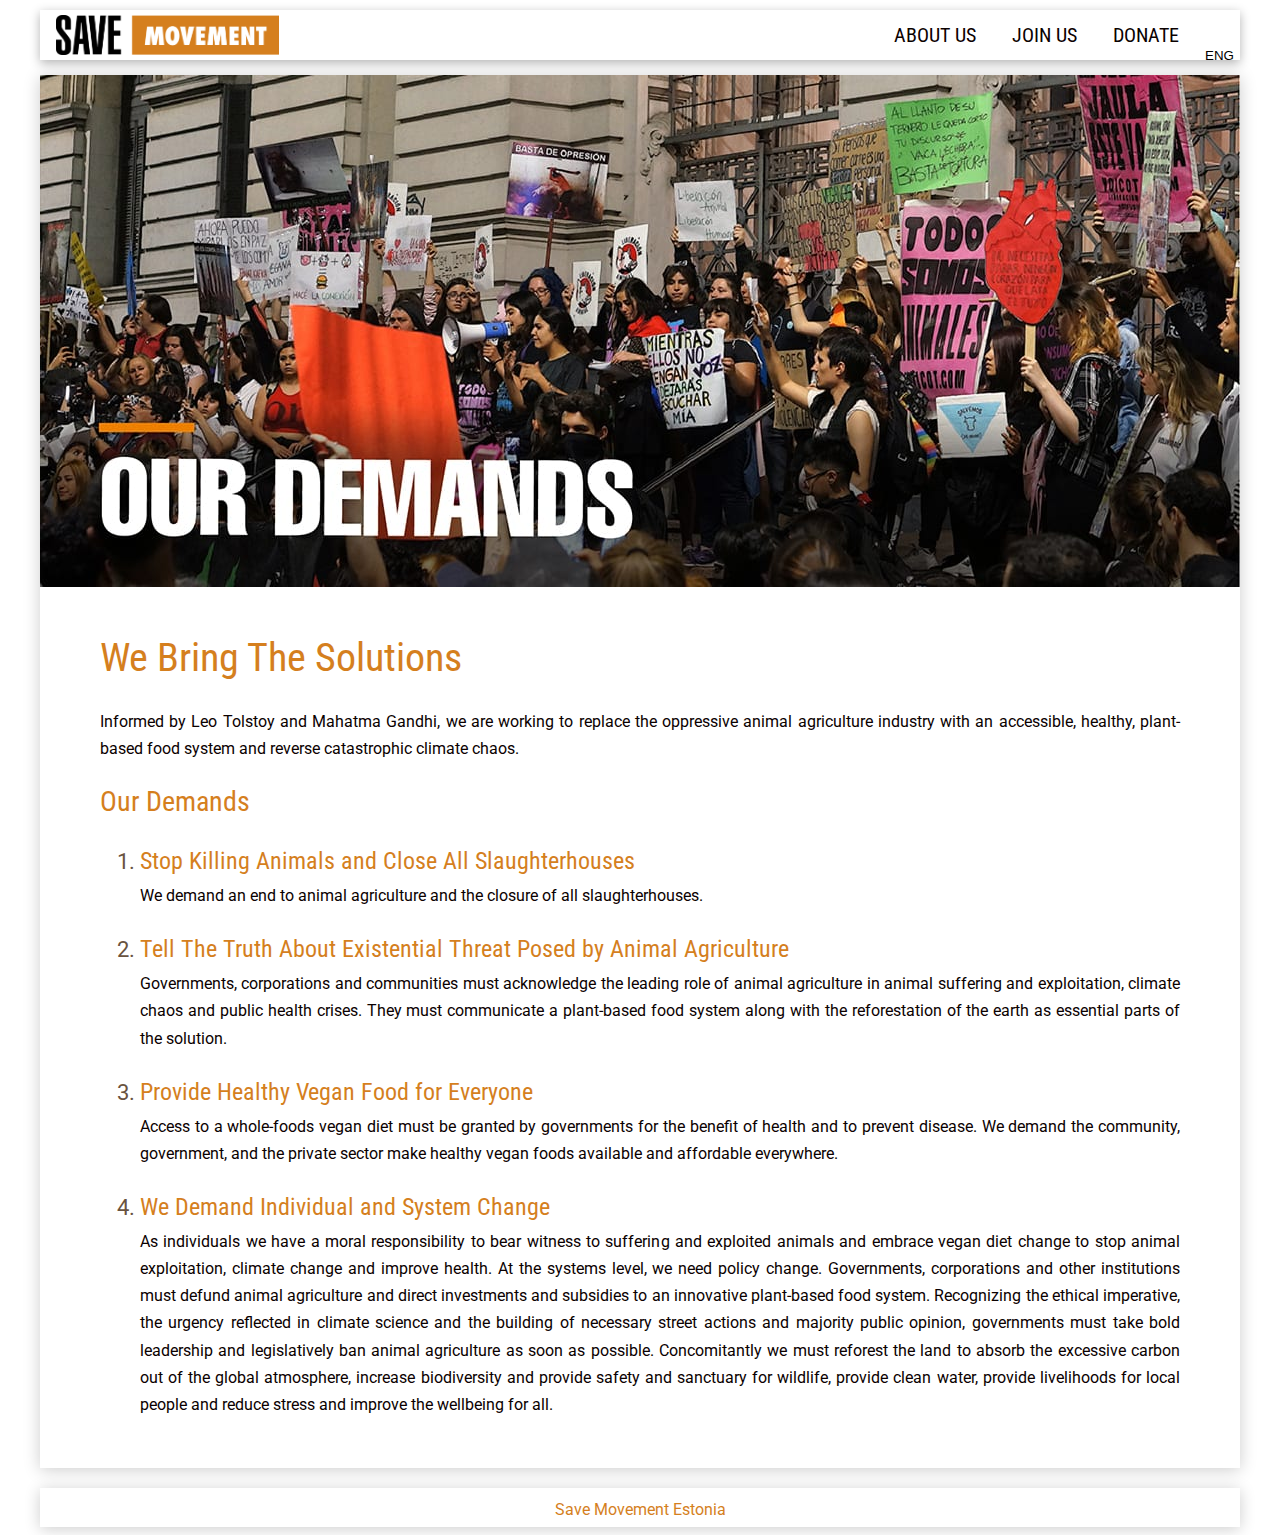
<file: our-demands.html>
<head>
    <meta charset="utf-8">
    <meta name="viewport" content="width=device-width, initial-scale=1.0">
    <link rel="stylesheet" href="index.css">
    <link href='https://fonts.googleapis.com/css?family=Roboto+Condensed:300' rel='stylesheet' type='text/css'>
    <link href='https://fonts.googleapis.com/css?family=Roboto+Condensed:400' rel='stylesheet' type='text/css'>
    <link href='https://fonts.googleapis.com/css?family=Roboto:400' rel='stylesheet' type='text/css'>

    <title>Save Movement Estonia</title>
</head>
<body> 
<div class="content">
    <div class="topnav">
        <a href="index.html">
            <img class="logo" src="assets/logo.png" alt="Save Movement">
        </a>
        <div class="topnav-right">
            <div class="dropdown">
                <a class="dropbtn dropbtn-normal" href="index.html">ABOUT US</a>
                <div class="dropdown-content dropdown-content-aboutus">
                    <a href="our-demands.html">OUR DEMANDS</a><br>
                    <a href="core-values.html">CORE VALUES</a><br>
                    <a href="code-of-conduct.html">CODE OF CONDUCT</a>
                </div>
            </div> 
            <div class="dropdown">
                <a class="dropbtn dropbtn-normal" href="join-us.html">JOIN US</a>
                <div class="dropdown-content dropdown-content-joinus">
                    <a href="animal-save.html">ANIMAL SAVE</a><br>
                    <a href="climate-save.html">CLIMATE SAVE</a><br>
                    <a href="health-save.html">HEALTH SAVE</a>
                </div>
            </div>
            <div class="dropdown">
                <a class="dropbtn dropbtn-normal" href="donate.html">DONATE</a>
            </div>
            <div class="dropdown">
                <button class="dropbtn dropbtn-language">ENG</button>
                <div class="dropdown-content dropdown-content-language">
                    <a href="est/est.html">EST</a><br>
                    <a href="rus/rus.html">RUS</a>
                </div>
            </div> 
        </div>
    </div>
    <div class="page-body">
        <img src="assets/our-demands/topimg.jpg" class="page-img" alt="Top Image">
        <div class="page-content">
            <div class="filler2"></div>
            <h1>We Bring The Solutions</h1> 
            <p>Informed by Leo Tolstoy and Mahatma Gandhi, we are working to replace the oppressive animal 
            agriculture industry with an accessible, healthy, plant-based food system and reverse catastrophic 
            climate chaos.</p>
            <h2>Our Demands</h2>
            <ol class="font22 darkorange bmargin10">
                <li><h3>Stop Killing Animals and Close All Slaughterhouses</h3></li>
                <p class="nomargin">We demand an end to animal agriculture and the closure of all slaughterhouses.</p>
                <div class="filler2"></div>
                <li><h3>Tell The Truth About Existential Threat Posed by Animal Agriculture</h3></li>
                <p class="nomargin">Governments, corporations and communities must acknowledge the leading role of animal 
                agriculture in animal suffering and exploitation, climate chaos and public health crises. 
                They must communicate a plant-based food system along with the reforestation of the earth 
                as essential parts of the solution.</p>
                <div class="filler2"></div>
                <li><h3>Provide Healthy Vegan Food for Everyone</h3></li>
                <p class="nomargin">Access to a whole-foods vegan diet must be granted by governments for the benefit 
                of health and to prevent disease. We demand the community, government, and the private 
                sector make healthy vegan foods available and affordable everywhere.</p>
                <div class="filler2"></div>
                <li><h3>We Demand Individual and System Change</h3></li>
                <p class="nomargin">As individuals we have a moral responsibility to bear witness to suffering and exploited 
                    animals and embrace vegan diet change to stop animal exploitation, climate change and improve 
                    health. At the systems level, we need policy change. Governments, corporations and other 
                    institutions must defund animal agriculture and direct investments and subsidies to an 
                    innovative plant-based food system. Recognizing the ethical imperative, the urgency reflected 
                    in climate science and the building of necessary street actions and majority public opinion, 
                    governments must take bold leadership and legislatively ban animal agriculture as soon as 
                    possible. Concomitantly we must reforest the land to absorb the excessive carbon out of the 
                    global atmosphere, increase biodiversity and provide safety and sanctuary for wildlife, 
                    provide clean water, provide livelihoods for local people and reduce stress and improve the 
                    wellbeing for all.</p>
            </ol>
            <div class="filler2"></div>
            <div class="filler2"></div>
        </div>
    </div>
    <div class="footer">
        <div class="footer-text" >
            <a href="index.html">Save Movement Estonia</a>
        </div>
    </div>
</div>
</body>
</file>
<file: index.css>
a { 
    font-family: "Roboto", sans-serif; 
    color: rgb(11,1,1);
}

div { 
    font-family: "Roboto Condensed", sans-serif; 
}

h1 { 
    font-family: "Roboto Condensed", sans-serif; 
    font-size: 40px;
    font-weight: 400;
    color: #d57f1e;
}

h2 { 
    font-family: "Roboto Condensed", sans-serif; 
    font-size: 28px;
    font-weight: 400;
    color: #d57f1e;
}

h3 { 
    font-family: "Roboto Condensed", sans-serif; 
    font-size: 24px;
    padding: 0px;
    margin: 0px;
    font-weight: 400;
    color: #d57f1e;
}

h4 { 
    font-family: "Roboto Condensed", sans-serif; 
    color: #d57f1e;
}

h5 { 
    font-family: "Roboto Condensed", sans-serif; 
    color: #d57f1e;
}

h6 { 
    font-family: "Roboto Condensed", sans-serif; 
    color: #d57f1e;
}

p {
    font-family: "Roboto", sans-serif;  
    color: rgb(11,1,1);
    font-size: 16px; 
    line-height: 1.7;
}

span {
    font-family: "Roboto", sans-serif;  
    color: rgb(11,1,1);
    font-size: 16px; 
    line-height: 1.7;
}

ol {
    font-family: "Roboto", sans-serif;  
    color: rgb(11,1,1);
    font-size: 16px; 
    line-height: 1.7;
}

ul {
    font-family: "Roboto", sans-serif;  
    color: rgb(11,1,1);
    font-size: 16px; 
    line-height: 1.7;
}

/*--------------------------------------------------------------------------------*/

.nopad {
    padding: 0px;
}

.nomargin {
    margin: 0px;
}

.bmargin5 {
    margin-bottom: 5px;
}

.bmargin10 {
    margin-bottom: 10px;
}

.tmargin10 {
    margin-top: -10px;
}

.font16 {
    padding-bottom: 0px;
    font-size: 16px; 
}

.font22 {
    padding-bottom: 0px;
    font-size: 22px; 
    font-family: "Roboto", sans-serif;  
}

.darkorange {
    color: rgb(105, 83, 64);
}

.purple {
    color: #8462aa
}

.green {
    color: #73ad58
}

.orange {
    color: #d57f1e;
}

.verybold {
    font-family: Roboto, sans-serif; 
    font-weight: 700;
}

/*--------------------------------------------------------------------------------*/

.filler1 {
    width: 100%;
    display: inline-block;
}

.filler2 {
    width: 100%;
    height: 20px;
    display: inline-block;
}

.filler3 {
    width: 100%;
    height: 40px;
    display: inline-block;
}

.filler4 {
    width: 100%;
    height: 60px;
    display: inline-block;
}

/*--------------------------------------------------------------------------------*/

.content {
    max-width: 1200px;
    margin: auto;
}

.logo-link {
    height:24px;
    width: 215px;
}

.topnav a {
    font-family: "Roboto Condensed", sans-serif; 
}

@media screen and (min-width: 800.1px) {

    .logo {
        height: 40px;
        margin-top: -8px;
        margin-left: 0px;
    }

    .topnav {
        z-index: 10;
        margin-top: 10px;
        margin-bottom: 15px;
        min-height: 50px;
        background-color: #ffffff;
        box-shadow: 0px 3px 10px 0px rgba(0, 0, 0, 0.3);
        clip-path: inset(-15px -15px -500px -15px);
    }

    .topnav a {
        float: left;
        color: rgb(11,1,1);
        text-align: center;
        padding: 13px 16px;
        text-decoration: none;
        font-size: 1.25em;
    }

    /* Change the color of links on hover */
    .topnav a:hover {
    color: #d57f1e;
    }

    /* Add a color to the active/current link */
    .topnav a.active {
    background-color: #d57f1e;
    color: white;
    }


    .topnav-right {
        width: auto;
        float: right;
        overflow: visible;
    }

    .hide-mobile {
        display: block;
    }

    .hide-desktop {
        display: none;
    }

    .hide-desktop a {
        display: none;
    }

    .hide-desktop div {
        display: none;
    }

    .hide-desktop > div > a {
        display: none;
    }

    /* Dropdown Button */
    .dropbtn {
        border: none;
        background-color: transparent;
        text-decoration: none;
        text-align: center;
    }

    .dropbtn-normal {
        padding: 13px 16px;
        font-size: 1.25em;
    }

    /* The container <div> - needed to position the dropdown content */
    .dropdown {
        display: inline-block;
    }
    
    /* Dropdown Content (Hidden by Default) */
    .dropdown-content {
        display: none;
        position: absolute;
        z-index: 0;
        min-width: 1px;
        box-shadow: 0px 2px 7px 0px rgba(0, 0, 0, 0.3);
        color: #d57f1e;
        background-color: white
    }

    /* Links inside the dropdown */
    .dropdown-content a {
        color: black;
        text-decoration: none;
        display: block;
    }

    .dropdown-content-language {
        margin-top: 50px
    }

    .dropdown-content-language a {
        font-size: 1em;
        width: 34px;
    }

    .dropdown-content-aboutus {
        margin-top: 50px
    }

    .dropdown-content-aboutus a {
        font-size: 1em;
        width: 77px;
    }

    .dropdown-content-joinus {
        margin-top: 50px
    }

    .dropdown-content-joinus a {
        font-size: 1em;
        width: 65px;
    }
    
    /* Change color of dropdown links on hover */
    .dropdown-content a:hover {background-color: #d57f1e; color: black;}
    
    /* Show the dropdown menu on hover */
    .dropdown:hover .dropdown-content {display: block;}
    
    /* Change the background color of the dropdown button when the dropdown content is shown */
    .dropdown:hover .dropbtn {color: #d57f1e;} 


}

@media screen and (max-width: 800px) {

    .hide-mobile {
        display: none;
    }

    .hide-mobile a {
        display: none;
    }

    .hide-desktop {
        display: block;
    }

    .logo {
        height: 40px;
        margin-top: -8px;
        margin-left: 0px;
    }

    .topnav {
        margin-top: 10px;
        margin-bottom: 15px;
        overflow: hidden;
        background-color: white;
        position: relative;
        box-shadow: 0px 3px 10px 0px rgba(0, 0, 0, 0.3);
    }
    
    .topnav #nav-main {
        display: none;
    }

    .topnav #nav-aboutus {
        display: none;
    }

    .topnav #nav-joinus {
        display: none;
    }

    .topnav #nav-donate {
        display: none;
    }
    
    .topnav a {
        color: black;
        margin-top: 0px;
        padding: 13px 18px;
        text-decoration: none;
        font-size: 17px;
        display: block;
    }

    .topnav span {
        color: black;
        margin-top: 0px;
        padding: 13px 18px;
        text-decoration: none;
        font-size: 17px;
        display: block;
        font-family: "Roboto Condensed", sans-serif; 
    }
    
    .topnav a.icon {
        padding-top: 18px;
        padding-bottom: 15px;
        background: white;
        color: black;
        display: block;
        position: absolute;
        right: 0;
        top: 0;
    }
    
    .topnav a:hover {
        background-color: #ddd;
        color: black;
    }

    .dropbtn-right {
        float: right;
        border: none;
        outline: none;
        color: black;
        background-color: inherit;
        font-family: inherit;
    }

    .dropbtn-right:hover {
        background-color: #ddd;
    }

    .row {
        display: flex;
    }

    .width90 {
        width: 100%
    }

    .width10 {
        width: 60px;
    }

    .dropdown-content {
        display: none;
        min-width: 1px;
        color: #d57f1e;
        background-color: rgb(240, 240, 240);
    }

    .dropdown-content a{
        padding-left: 40px;
    }

    .dropdown-content a:not(:first-child) {
        margin-top: -10px;
    }

    .dropdown-content a:not(:last-child) {
        margin-bottom: -10px;
    }

    .fontsize1 a {
        font-size: 1em;
    }

}

/*------------------------------------------------------------------------------------------*/

.page-body {
    width: 100%;
    max-width: 1200px;
    box-shadow: 0px 2px 16px 0px rgba(0,0,0,0.2);
}

.page-content {
    margin: 0% 5% 1.666% 5%;
    text-align: justify;
    text-justify: inter-word;
}

.page-img {
    max-width:100%
}

/*------------------------------------------------------------------------------------------*/

.cv-first {
    padding-right: 10px;
}

.cv-second {
    padding-right: 3px;
}

.wrap {
    margin-top: 0px;
    display: flex;
    align-items: center;
}

.grid { 
    width: 100%;
    display: grid;
    place-items: center;
    grid-gap: 1rem;
    grid-template-columns: fit-content(700px) 350px;
}

.img-donate {
    min-width: 350px;
    max-width: 700px;
    width: 100%;
}

.box-donate {
    width: 350px;
}

@media screen and (max-width: 800px) {

    .img-donate {
        min-width: 100px;
    }

    .box-donate {
        width: 100%;
    }

    .grid { 
        grid-template-columns: 1fr;
        grid-template-rows: repeat(auto-fit);
    }
}


.squares {
    list-style-type: square;
}

/*------------------------------------------------------------------------------------------*/

.footer {
    text-align: center;
    width: 100%;
    max-width: 1200px;
    margin-top: 20px;
    background-color: #ffffff;
    box-shadow: 0px 2px 16px 0px rgba(0,0,0,0.2);
}

.footer-text {
    padding-top: 12px;
    padding-bottom: 8px;
}

.footer-text a {
    text-decoration: none;
    color: #d57f1e
}
</file>
